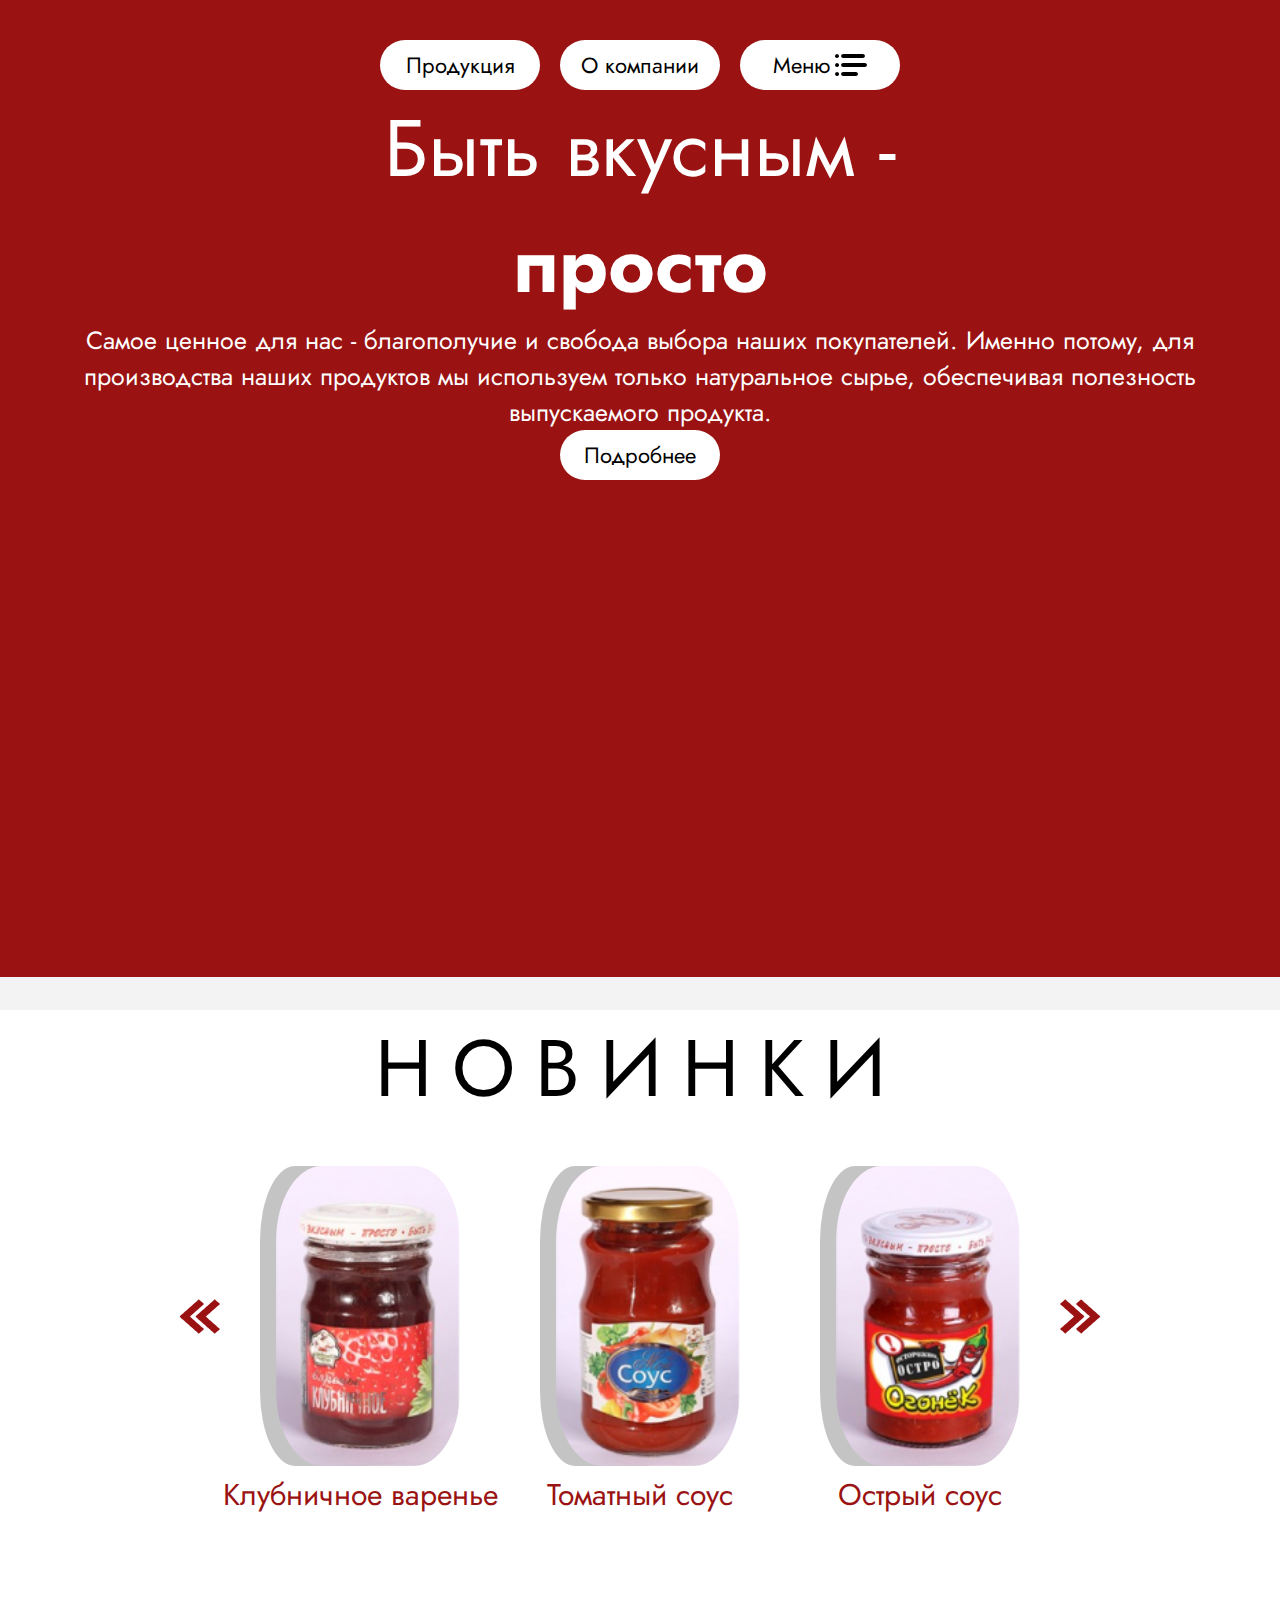
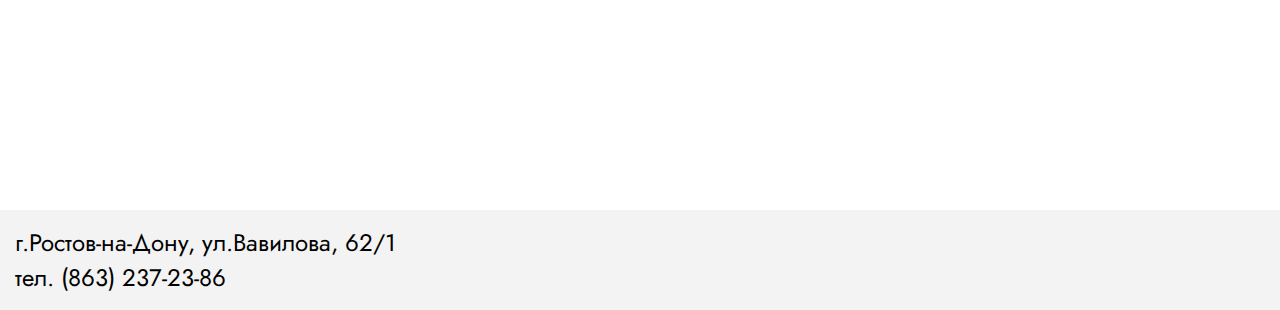
<file: bootstrap/index.html>
<!DOCTYPE html>
<html lang="en">
<head>
    <meta charset="UTF-8">
    <meta http-equiv="X-UA-Compatible" content="IE=edge">
    <meta name="viewport" content="width=device-width, initial-scale=1.0">
    <title>Итоговая лабораторная</title>
    <link rel="stylesheet" href="css/style.css">
    <link href="https://cdn.jsdelivr.net/npm/bootstrap@5.0.1/dist/css/bootstrap.min.css" rel="stylesheet" integrity="sha384-+0n0xVW2eSR5OomGNYDnhzAbDsOXxcvSN1TPprVMTNDbiYZCxYbOOl7+AMvyTG2x" crossorigin="anonymous">

</head>
<body>
    <div class="wrap">
        <div class="container red-bg">
            <div class="row">
                <div class="col-6">
                    <div class="left-wrap">
                        <div class="big-logo">
                            <img class="logo" src="img/logo.png" alt="">
                            <img class="ketchup" src="img/kepchup.png" alt=""> 
                            <img class="green-3" src="img/green3.png" alt="">
                        </div>
                    </div>
                </div>
                <div class="col-6">
                    <div class="right-wrap">
                        <ul>
                            <li class="button"><a href="html/p.html">Продукция</a></li>
                            <li class="button"><a href="html/c.html">О компании</a></li>
                            <li class="button"><a href="">Меню</a><img src="img/list-text.png" alt=""></li>
                        </ul>
                        <p class='title'>Быть вкусным - <br><b>просто</b></p>
                        <p class='description'>Самое ценное для нас - благополучие и свобода выбора наших покупателей. Именно потому, для производства наших продуктов мы используем только натуральное сырье, обеспечивая полезность выпускаемого продукта.</p>
                        <div class="button last-btn"><a href="#container-2">Подробнее</a></div>
                    </div>
                </div>
            </div>
            <img src="img/green1.png" alt="" class="green-1">
        </div>
    </div>
    <div class="wrap-2">
        <div class="bg-lines">
            <div class="r"></div>
            <div class="g"></div>
        </div>
        <div class="container" id="container-2">
            <div class="row">
                <div class="col-12">
                    <div class="title-2">НОВИНКИ</div>
                </div>
            </div>
            <div class="row">
                <div class="col-12">
                    <div class="products">
                        <img src="img/arrow_left.png" alt="">
                        <div class="sous">
                            <div class="bg"></div>
                            <img src="img/sous1.png" alt="">
                            <a href="html/s-1.html">Клубничное варенье</a>
                        </div>
                        <div class="sous">
                            <div class="bg"></div>
                            <img src="img/sous2.png" alt="">
                            <a href="html/s-2.html">Томатный соус</a>
                        </div>
                        <div class="sous">
                            <div class="bg"></div>
                            <img src="img/sous3.png" alt="">
                            <a href="html/s-3.html">Острый соус</a>
                        </div>
                        
                        <img src="img/arrow_right.png" alt="">
                    </div>
                </div>
            </div>
        <img src="img/green2.png" alt="" class="green-2">
        <footer>
            г.Ростов-на-Дону, ул.Вавилова, 62/1
            <br>
            тел. (863) 237-23-86
        </footer>
    </div>
    </div>
</body>
</html>
</file>
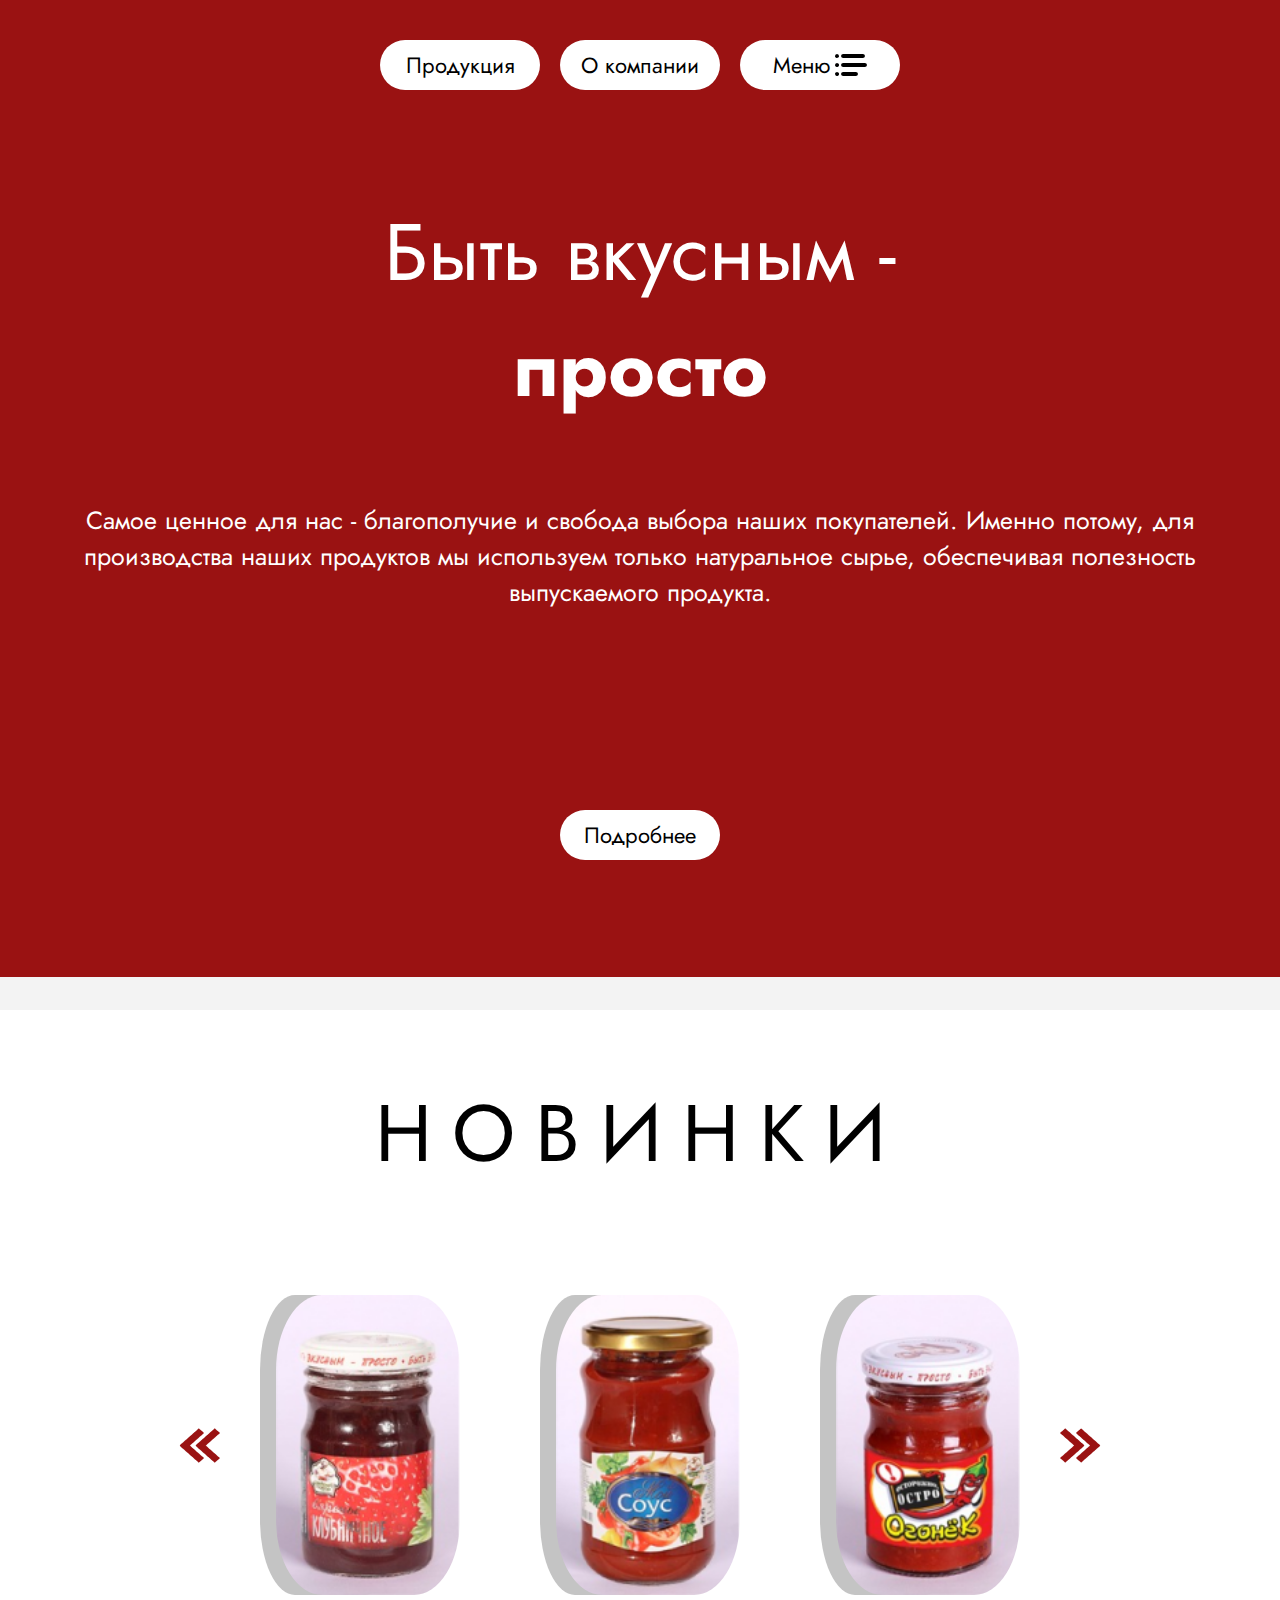
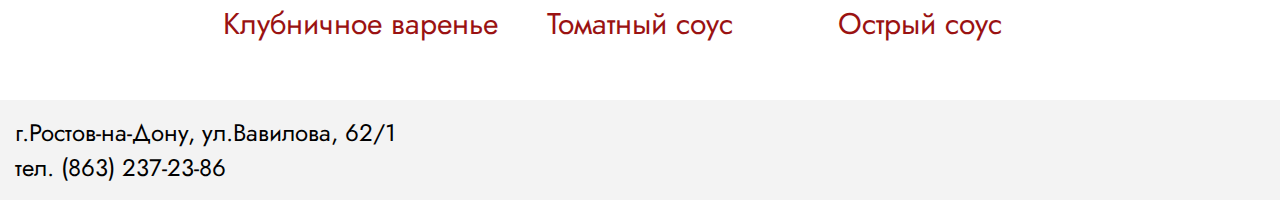
<file: flex/index.html>
<!DOCTYPE html>
<html lang="en">
<head>
    <meta charset="UTF-8">
    <meta http-equiv="X-UA-Compatible" content="IE=edge">
    <meta name="viewport" content="width=device-width, initial-scale=1.0">
    <title>Итоговая лабораторная</title>
    <link rel="stylesheet" href="css/style.css">
</head>
<body>
    <div class="container red-bg">
        <div class="wrap">
            <div class="left-wrap">
                <div class="big-logo">
                    <img class="logo" src="img/logo.png" alt="">
                    <img class="ketchup" src="img/kepchup.png" alt=""> 
                    <img class="green-3" src="img/green3.png" alt="">
                </div>
            </div>
            <div class="right-wrap">
                <ul>
                    <li class="button"><a href="html/p.html">Продукция</a></li>
                    <li class="button"><a href="html/c.html">О компании</a></li>
                    <li class="button"><a href="">Меню</a><img src="img/list-text.png" alt=""></li>
                </ul>
                <p class='title'>Быть вкусным - <br><b>просто</b></p>
                <p class='description'>Самое ценное для нас - благополучие и свобода выбора наших покупателей. Именно потому, для производства наших продуктов мы используем только натуральное сырье, обеспечивая полезность выпускаемого продукта.</p>
                <div class="button last-btn"><a href="#container-2">Подробнее</a></div>
            </div>
            <img src="img/green1.png" alt="" class="green-1">
        </div>
    </div>
    <div class="container" id="container-2">
        <div class="wrap-2">
            <div class="bg-lines">
                <div class="r"></div>
            <div class="g"></div>
            </div>
            <div class="title-2">НОВИНКИ</div>
            <div class="products">
                <img src="img/arrow_left.png" alt="">
                <div class="sous">
                    <div class="bg"></div>
                    <img src="img/sous1.png" alt="">
                    <a href="html/s-1.html">Клубничное варенье</a>
                </div>
                <div class="sous">
                    <div class="bg"></div>
                    <img src="img/sous2.png" alt="">
                    <a href="html/s-2.html">Томатный соус</a>
                </div>
                <div class="sous">
                    <div class="bg"></div>
                    <img src="img/sous3.png" alt="">
                    <a href="html/s-3.html">Острый соус</a>
                </div>
                
                <img src="img/arrow_right.png" alt="">
            </div>
            <footer>
                г.Ростов-на-Дону, ул.Вавилова, 62/1
                <br>
                тел. (863) 237-23-86
            </footer>
            <img src="img/green2.png" alt="" class="green-2">
        </div>
    </div>
</body>
</html>
</file>
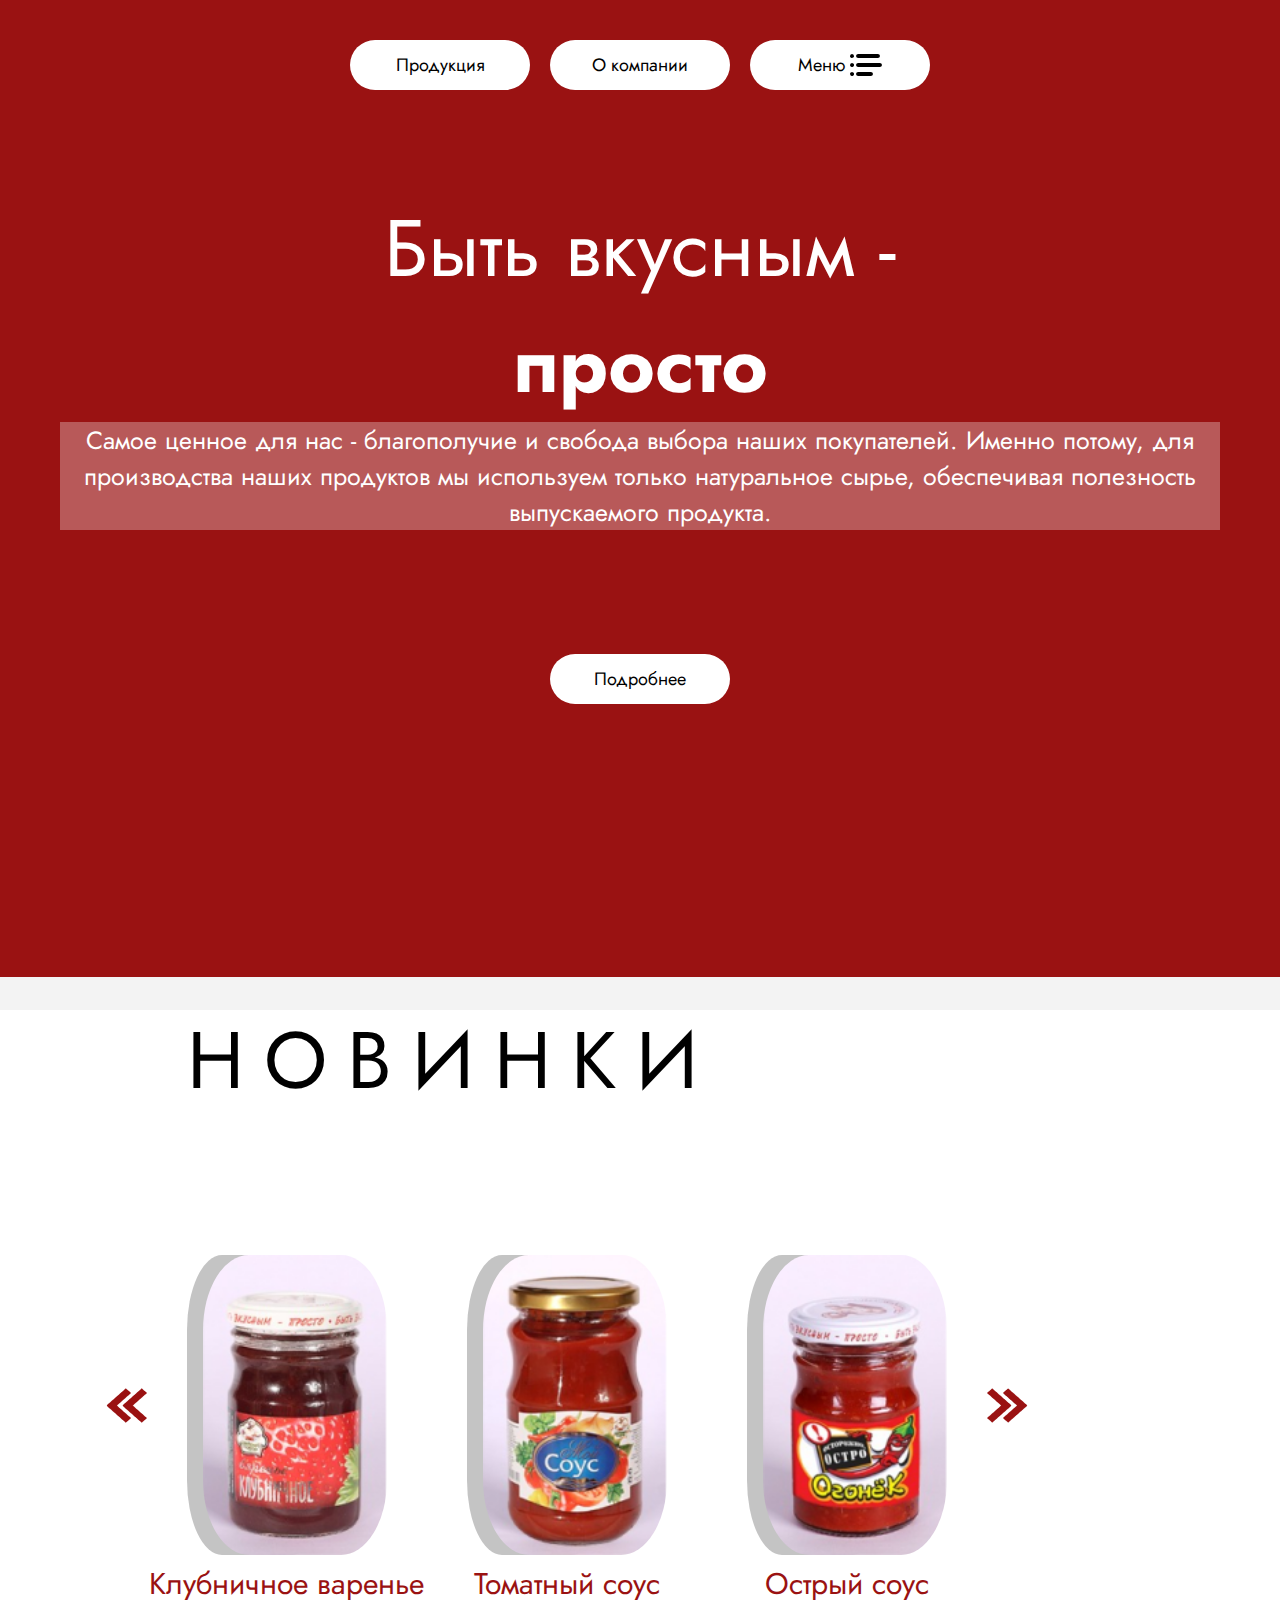
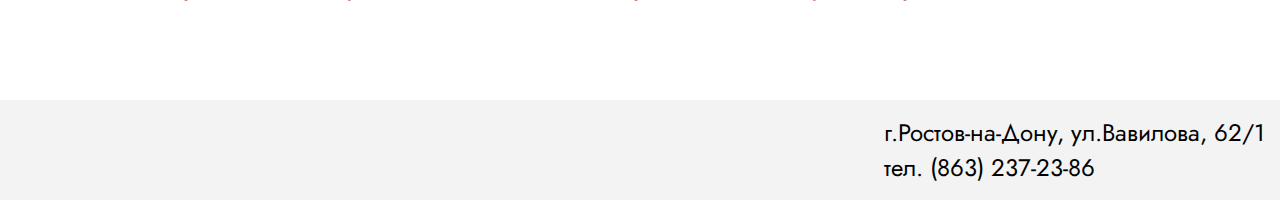
<file: grid/index.html>
<!DOCTYPE html>
<html lang="en">
<head>
    <meta charset="UTF-8">
    <meta http-equiv="X-UA-Compatible" content="IE=edge">
    <meta name="viewport" content="width=device-width, initial-scale=1.0">
    <title>Итоговая лабораторная</title>
    <link rel="stylesheet" href="css/style.css">
</head>
<body>
    <div class="container red-bg">
        <div class="wrap">
            <div class="left-wrap">
                <div class="big-logo">
                    <img class="logo" src="img/logo.png" alt="">
                    <img class="ketchup" src="img/kepchup.png" alt=""> 
                    <img class="green-3" src="img/green3.png" alt="">
                </div>
            </div>
            <div class="right-wrap">
                <ul>
                    <li class="button"><a href="html/p.html">Продукция</a></li>
                    <li class="button"><a href="html/c.html">О компании</a></li>
                    <li class="button"><a href="">Меню</a><img src="img/list-text.png" alt=""></li>
                </ul>
                <p class='title'>Быть вкусным - <br><b>просто</b></p>
                <p class='description'>Самое ценное для нас - благополучие и свобода выбора наших покупателей. Именно потому, для производства наших продуктов мы используем только натуральное сырье, обеспечивая полезность выпускаемого продукта.</p>
                <div class="button last-btn"><a href="#container-2">Подробнее</a></div>
            </div>
            <img src="img/green1.png" alt="" class="green-1">
        </div>
    </div>
    <div class="container" id="container-2">
        <div class="wrap-2">
            <div class="bg-lines">
                <div class="r"></div>
                <div class="g"></div>
            </div>
            <div class="title-2">НОВИНКИ</div>
            <div class="products">
                <img src="img/arrow_left.png" alt="">
                <div class="sous">
                    <div class="bg"></div>
                    <img src="img/sous1.png" alt="">
                    <a href="html/s-1.html">Клубничное варенье</a>
                </div>
                <div class="sous tomat">
                    <div class="bg"></div>
                    <img src="img/sous2.png" alt="">
                    <a href="html/s-2.html">Томатный соус</a>
                </div>
                <div class="sous spicy">
                    <div class="bg"></div>
                    <img src="img/sous3.png" alt="">
                    <a href="html/s-3.html">Острый соус</a>
                </div>
                
                <img class="right_arrow" src="img/arrow_right.png" alt="">
            </div>
            <footer>
                <p>
                    г.Ростов-на-Дону, ул.Вавилова, 62/1
                    <br>
                    тел. (863) 237-23-86 
                </p>
            </footer>
            <img src="img/green2.png" alt="" class="green-2">
        </div>
    </div>
</body>
</html>
</file>
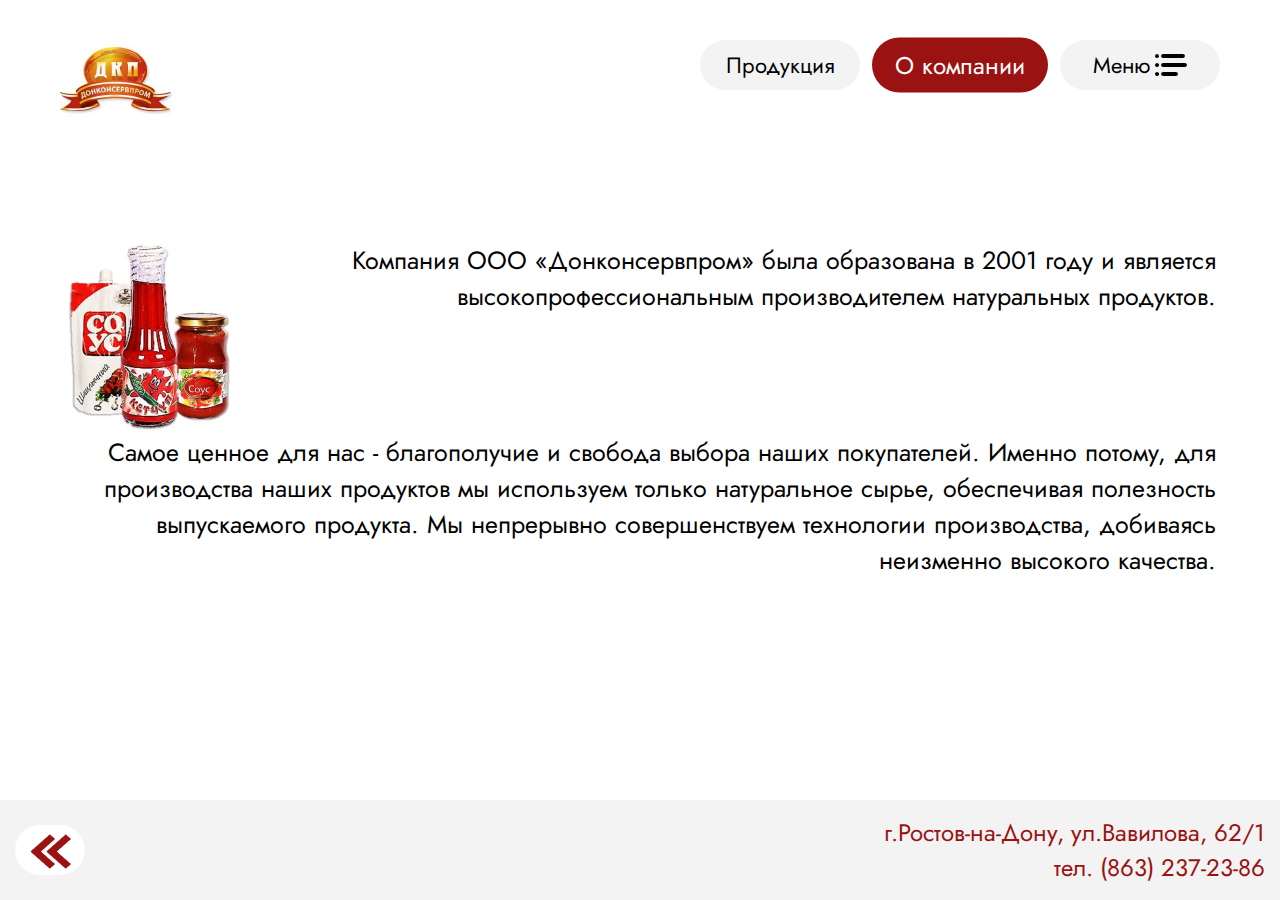
<file: flex/html/c.html>
<!DOCTYPE html>
<html lang="en">
<head>
    <meta charset="UTF-8">
    <meta http-equiv="X-UA-Compatible" content="IE=edge">
    <meta name="viewport" content="width=device-width, initial-scale=1.0">
    <link rel="stylesheet" href="../css/style.css">
    <link rel="stylesheet" href="../css/s.css">
    <link rel="stylesheet" href="../css/c.css">
    <title>О компании</title>
</head>
<body>
    <div class="container wrap-s">
        <header>
            <a href="../index.html"><img src="../img/logo.png" alt=""></a>
            <ul>
                <li class="button"><a href="../html/p.html">Продукция</a></li>
                <li class="button active"><a href="../html/c.html">О компании</a></li>
                <li class="button"><a href="">Меню</a><img src="../img/list-text.png" alt=""></li>
            </ul>
        </header>
        <div class="content">
            <div class="f-line">
                <img src="../img/kepchup.png" alt="">
                <p>
                    Компания ООО «Донконсервпром» была образована в 2001 году 
                    и является высокопрофессиональным производителем 
                    натуральных продуктов.
                </p>
            </div>
            <div class="s-line">
                Самое ценное для нас - благополучие и свобода выбора наших покупателей. Именно потому, для производства наших продуктов мы используем только натуральное сырье, обеспечивая полезность выпускаемого продукта.
                    Мы непрерывно совершенствуем технологии производства, добиваясь неизменно высокого качества.
            </div>
        </div>
        <footer>
            <div class="button exit-btn">
                <div><a href="../index.html"><img src="../img/arrow_left.png" alt=""></a></div>
            </div>
            <p>
                г.Ростов-на-Дону, ул.Вавилова, 62/1
                <br>
                тел. (863) 237-23-86
            </p>
        </footer>
    </div>
</body>
</html>
</file>
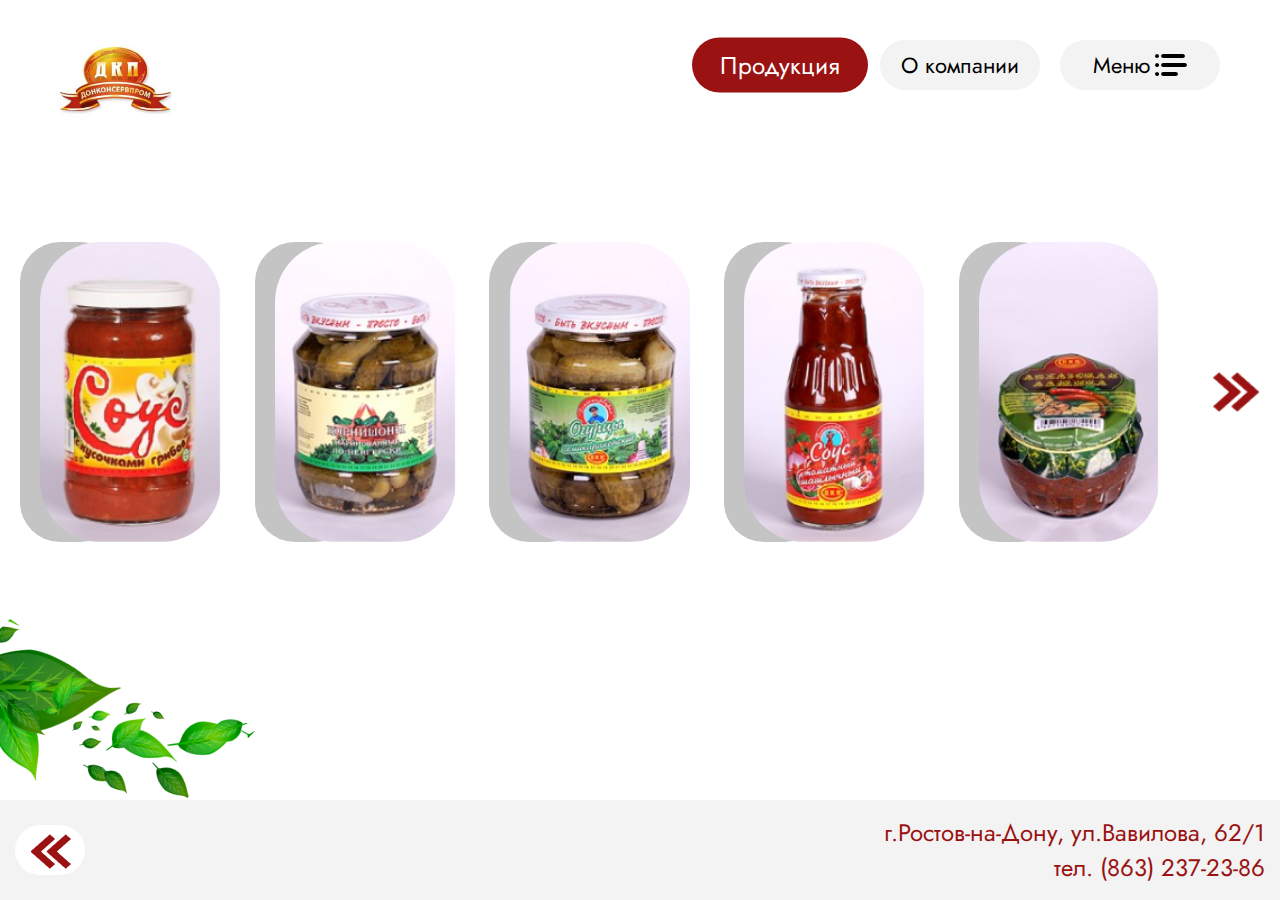
<file: flex/html/p.html>
<!DOCTYPE html>
<html lang="en">
<head>
    <meta charset="UTF-8">
    <meta http-equiv="X-UA-Compatible" content="IE=edge">
    <meta name="viewport" content="width=device-width, initial-scale=1.0">
    <link rel="stylesheet" href="../css/style.css">
    <link rel="stylesheet" href="../css/s.css">
    <link rel="stylesheet" href="../css/p.css">    
    <title>Продукция</title>
</head>
<body>
    <div class="container wrap-s">
        <header>
            <a href="../index.html"><img src="../img/logo.png" alt=""></a>
            <ul>
                <li class="button active"><a href="../html/p.html">Продукция</a></li>
                <li class="button"><a href="../html/c.html">О компании</a></li>
                <li class="button"><a href="">Меню</a><img src="../img/list-text.png" alt=""></li>
            </ul>
        </header>
        <div class="content wrap-s">
            <div class="wrap-p">
                <div class="p">
                    <div class="p-bg"></div>
                    <img src="../img/p1.png" alt="">
                </div>
                <div class="p">
                    <div class="p-bg"></div>
                    <img src="../img/p2.png" alt="">
                </div>
                <div class="p">
                    <div class="p-bg"></div>
                    <img src="../img/p3.png" alt="">
                </div>
                <div class="p">
                    <div class="p-bg"></div>
                    <img src="../img/p4.png" alt="">
                </div>
                <div class="p">
                    <div class="p-bg"></div>
                    <img src="../img/p5.png" alt="">
                </div>
                <img src="../img/arrow_right.png" alt="">
            </div>
        </div>
        <img src="../img/green5.png" alt="" class="green-5">
        <footer>
            <div class="button exit-btn">
                <div><a href="../index.html"><img src="../img/arrow_left.png" alt=""></a></div>
            </div>
            <p>
                г.Ростов-на-Дону, ул.Вавилова, 62/1
                <br>
                тел. (863) 237-23-86
            </p>
        </footer>
    </div>
</body>
</html>
</file>
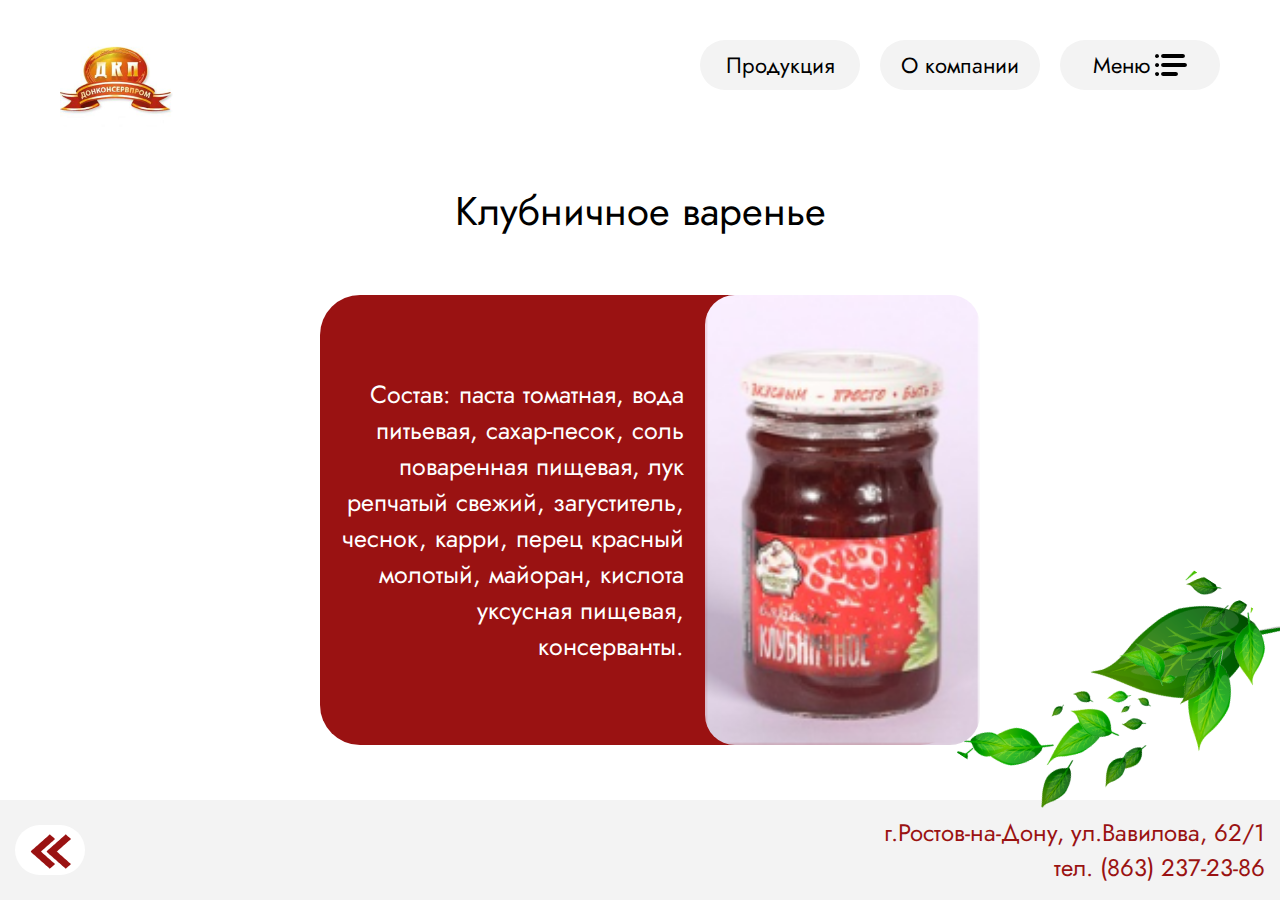
<file: flex/html/s-1.html>
<!DOCTYPE html>
<html lang="en">
<head>
    <meta charset="UTF-8">
    <meta http-equiv="X-UA-Compatible" content="IE=edge">
    <meta name="viewport" content="width=device-width, initial-scale=1.0">
    <link rel="stylesheet" href="../css/style.css">
    <link rel="stylesheet" href="../css/s.css">
    <title>Клубничное варенье</title>
</head>
<body>
    <div class="container wrap-s">
        <header>
            <img src="../img/logo.png" alt="">
            <ul>
                <li class="button"><a href="../html/p.html">Продукция</a></li>
                <li class="button"><a href="../html/c.html">О компании</a></li>
                <li class="button"><a href="">Меню</a><img src="../img/list-text.png" alt=""></li>
            </ul>
        </header>
        <p>Клубничное варенье</p>
        <div class="s-block">
            <p>
                Состав: паста томатная, вода питьевая, сахар-песок, соль поваренная пищевая, лук репчатый свежий, загуститель, чеснок, карри, перец красный молотый, майоран, кислота уксусная пищевая, консерванты.
            </p>
            <img src="../img/sous1.png" alt="">
        </div>
        <img src="../img/green4.png" alt="" class="green-4">
        <footer>
            <div class="button exit-btn">
                <div><a href="../index.html"><img src="../img/arrow_left.png" alt=""></a></div>
            </div>
            <p>
                г.Ростов-на-Дону, ул.Вавилова, 62/1
                <br>
                тел. (863) 237-23-86
            </p>
        </footer>
    </div>
</body>
</html>
</file>
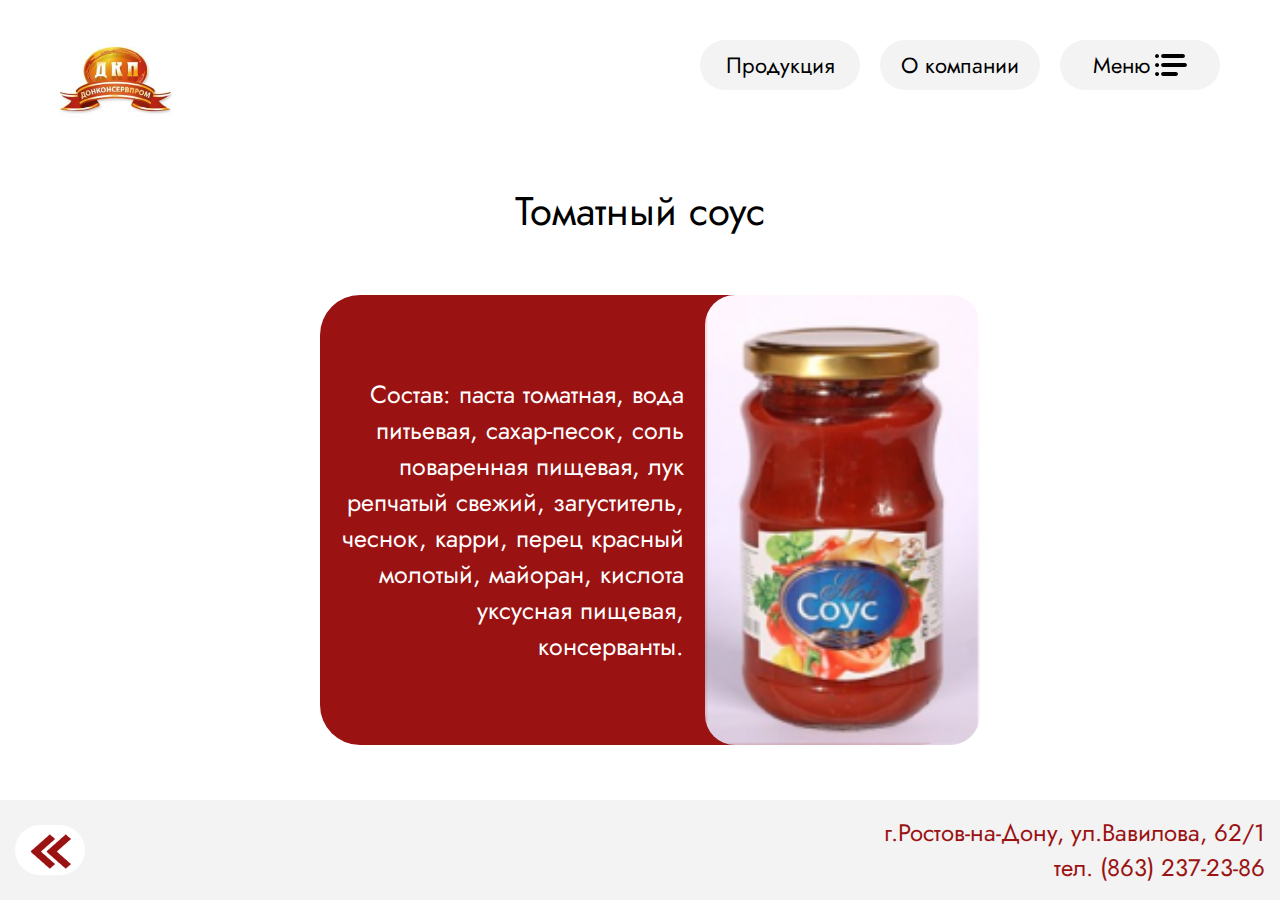
<file: flex/html/s-2.html>
<!DOCTYPE html>
<html lang="en">
<head>
    <meta charset="UTF-8">
    <meta http-equiv="X-UA-Compatible" content="IE=edge">
    <meta name="viewport" content="width=device-width, initial-scale=1.0">
    <link rel="stylesheet" href="../css/style.css">
    <link rel="stylesheet" href="../css/s.css">
    <title>Томатный соус</title>
</head>
<body>
    <div class="container wrap-s">
        <header>
            <img src="../img/logo.png" alt="">
            <ul>
                <li class="button"><a href="../html/p.html">Продукция</a></li>
                <li class="button"><a href="../html/c.html">О компании</a></li>
                <li class="button"><a href="">Меню</a><img src="../img/list-text.png" alt=""></li>
            </ul>
        </header>
        <p>Томатный соус</p>
        <div class="s-block">
            <p>
                Состав: паста томатная, вода питьевая, сахар-песок, соль поваренная пищевая, лук репчатый свежий, загуститель, чеснок, карри, перец красный молотый, майоран, кислота уксусная пищевая, консерванты.
            </p>
            <img src="../img/sous2.png" alt="">
        </div>
        <footer>
            <div class="button exit-btn">
                <div><a href="../index.html"><img src="../img/arrow_left.png" alt=""></a></div>
            </div>
            <p>
                г.Ростов-на-Дону, ул.Вавилова, 62/1
                <br>
                тел. (863) 237-23-86
            </p>
        </footer>
    </div>
</body>
</html>
</file>
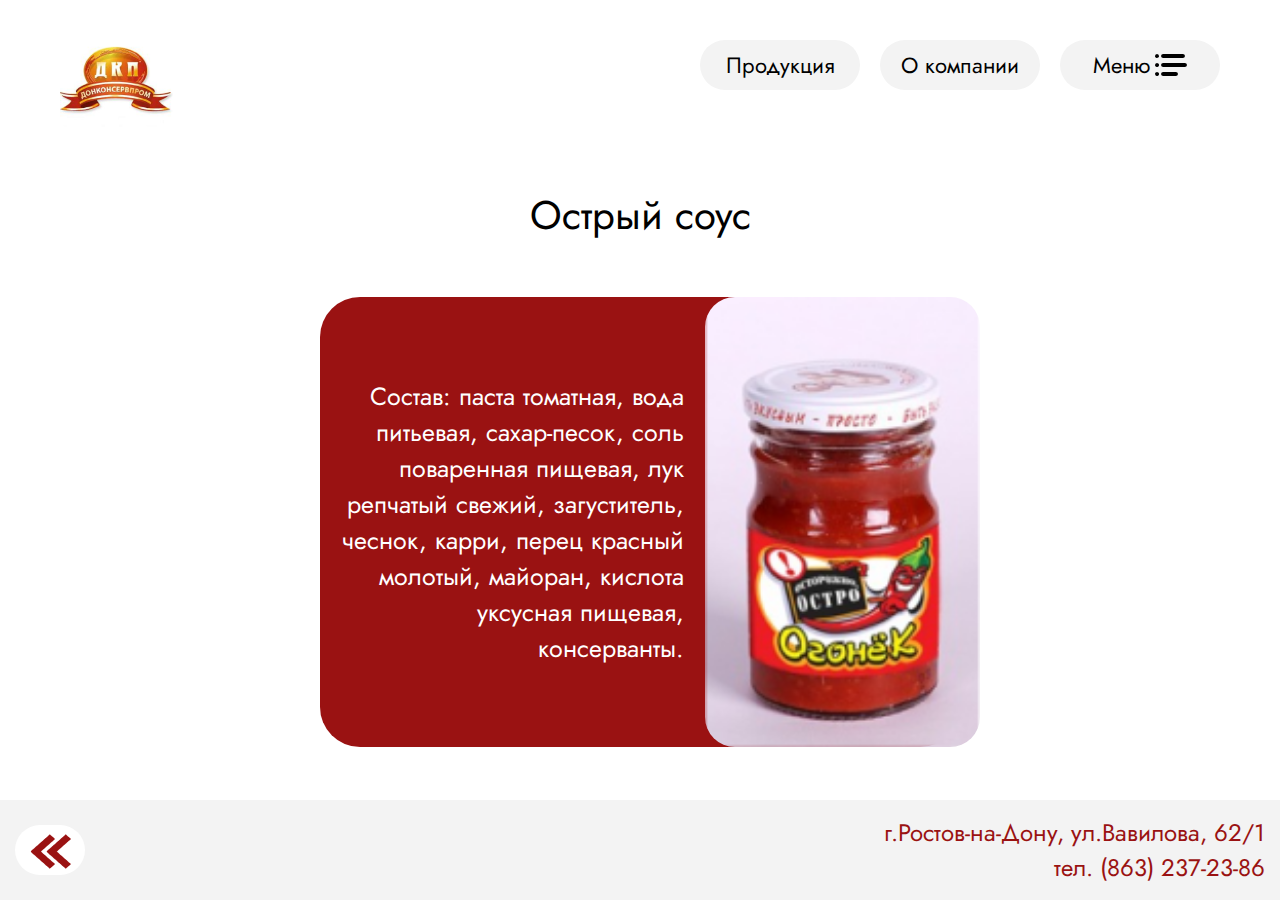
<file: flex/html/s-3.html>
<!DOCTYPE html>
<html lang="en">
<head>
    <meta charset="UTF-8">
    <meta http-equiv="X-UA-Compatible" content="IE=edge">
    <meta name="viewport" content="width=device-width, initial-scale=1.0">
    <link rel="stylesheet" href="../css/style.css">
    <link rel="stylesheet" href="../css/s.css">
    <title>Острый соус</title>
</head>
<body>
    <div class="container wrap-s">
        <header>
            <a href="../index.html"><img src="../img/logo.png" alt=""></a>
            <ul>
                <li class="button"><a href="../html/p.html">Продукция</a></li>
                <li class="button"><a href="../html/c.html">О компании</a></li>
                <li class="button"><a href="">Меню</a><img src="../img/list-text.png" alt=""></li>
            </ul>
        </header>
        <p>Острый соус</p>
        <div class="s-block">
            <p>
                Состав: паста томатная, вода питьевая, сахар-песок, соль поваренная пищевая, лук репчатый свежий, загуститель, чеснок, карри, перец красный молотый, майоран, кислота уксусная пищевая, консерванты.
            </p>
            <img src="../img/sous3.png" alt="">
        </div>
        <footer>
            <div class="button exit-btn">
                <div><a href="../index.html"><img src="../img/arrow_left.png" alt=""></a></div>
            </div>
            <p>
                г.Ростов-на-Дону, ул.Вавилова, 62/1
                <br>
                тел. (863) 237-23-86
            </p>
        </footer>
    </div>
</body>
</html>
</file>
<file: bootstrap/css/style.css>
@import url('https://fonts.googleapis.com/css2?family=Jost&display=swap');

* {
    margin: 0;
    padding: 0;
    font-family: 'Jost', sans-seif;
    box-sizing: border-box;
}

a {
    text-decoration: none;
}

.container {
    height: 100vh;
}

.red-bg {
    background: #9A1212;
}

.wrap {
    position: relative;
    padding: 40px 60px;
    display: flex;
    height: 100vh;
    width: 100vw;
    background: #9A1212;
}

.left-wrap, .right-wrap {
    flex: 2;
}

.left-wrap {
    position: relative;
    height: 100%;
    display: flex;
}

.big-logo {
    position: relative;
    width: 800px;
    height: 800px;
    background-color: white;
    display: flex;
    justify-content: center;
    align-items: center;
    border-radius: 0 50% 50% 50%;
}

.logo {
    position: absolute;
    top: 10px;
    left: 10px;
}

.ketchup {
    height: 50%;
}

.right-wrap {
    display: flex;
    flex-direction: column;
    z-index: 16;
}

.right-wrap ul{
    display: flex;
    list-style-type: none;
    flex: 1;
    justify-content: end;
}

.button {
    height: 50px;
    width: 160px;
    background-color: white;
    border-radius: 30px;
    display: flex;
    justify-content: center;
    align-items: center;
    font-size: 22px;
}

.button a {
    color: black;
}

.right-wrap ul li:nth-child(2) {
    margin: 0 20px;
}

.button:hover {
    border: solid 2px black;
}

.right-wrap ul li img {
    margin-left: 5px;
}

.title {
    flex: 2;
    font-size: 5em;
    text-align: right;
    color: #fff
}

.description {
    font-size: 25px;
    text-align: right;
    color: #fff;
    flex: 2;
    width: 70%;
    align-self: end;
}

.last-btn {
    align-self: end;
}

.wrap-2 {
    position: relative;
    height: 100%;
    display: flex;
    flex-direction: column;
    justify-content: space-between;
}

.r {
    /* flex: 2; */
    height: 77px;
    background: #9A1212;
}

.g {
    height: 33px;
    background: #F3F3F3;
}

footer {
    position: absolute;
    bottom: 0;
    left: 0;
    font-size: 24px;
    height: 100px;
    width: 100vw;
    background: #F3F3F3;
    display: flex;
    padding: 15px;
}

.products {
    display: flex;
    align-items: center;
    padding-left: 40px;
    z-index: 50;
}

.sous {
    position: relative;
    border-radius: 50px;
    margin: 40px;
    height: 400px;
    width: 280px;
    display: flex;
    justify-content: center;
}

.bg {
    position: absolute;
    border-radius: 25%;
    background: #C4C4C4;
    width: 70%;
    left: 0;
    height: 100%;
    z-index: 5;
}

.sous img {
    position: absolute;
    right: 0;
    height: 100%;
    border-radius: 25%;
    z-index: 10;
}

.products > img {
    max-height: 40px;
}
.green-1 {
    position: absolute;
    height: 100vh;
    right: 160px;
    bottom: 0;
    z-index: 1;
}
.green-2 {
    height: 100vh;
    position: absolute;
    right: 0;
    bottom: 0;
    z-index: 1;
}

.green-3 {
    position: absolute;
    left: 10%;
}

.title-2 {
    width: 70%;
    display: flex;
    justify-content: center;
    font-size: 80px;
    letter-spacing: 20px;
}

.sous a {
    position: absolute;
    bottom: -50px;
    text-align: center;
    color: #9A1212;
    font-size: 30px;
    display: block;
    width: 280px;
}

@media screen and (max-height: 850px){
    .big-logo {
        width: 600px;
        height: 600px;
    }
}

@media screen and (max-width: 1600px){
    .big-logo {
        width: 600px;
        height: 600px;
    }

    .sous {
        height: 300px;
        width: 200px;
    }
    .description {
        width: 100%;
    }
}

@media screen and (max-width: 1300px){
    .left-wrap, .green-1, .green-2 {
        display: none;

    }
    .right-wrap ul{
        justify-content: center;
    }
    .title, .description {
        text-align: center;
    }
    .last-btn {
        align-self: center;
    }
    .products {
        justify-content: center;
        padding: 0;
    }
    .title-2 {
        width: auto;
        align-self: center;
    }
}

@media screen and (max-width: 950px) {
    .sous {
        height: 200px;
        width: 135px;
    }
    .title-2 {
        font-size: 50px;
    }
    .sous a {
        font-size: 20px;
        width: auto;
        bottom: -55px;
    }
}

@media screen and (max-width: 700px) {
    .button {
        height: 40px;
        width: 120px;
        font-size: 18px;
    }
    .sous:nth-child(3) {
        display: none;
    }
    .title {
        font-size: 60px;
    }
    .description {
        font-size:  22px;
    }
    .wrap {
        padding: 20px;
    }
    footer {
        font-size: 18px;
    }
}

@media screen and (max-width: 500px){
    .wrap {
        padding: 10px;
    }

    .right-wrap ul li:nth-child(2) {
        margin: 0 10px;
    }
    
    .button {
        height: 35px;
        width: 100px;
        font-size: 16px;
    }
    
    .sous:nth-child(2) {
        display: none;
    }

    .title-2 {
        font-size: 35px;
    }
    .title {
        font-size: 50px;
        flex: 1;
    }
    .description {
        font-size: 20px;
    }
    .last-btn {
        margin-bottom: 40px;
    }

}
</file>
<file: flex/css/style.css>
@import url('https://fonts.googleapis.com/css2?family=Jost&display=swap');

* {
    margin: 0;
    padding: 0;
    font-family: 'Jost', sans-seif;
    box-sizing: border-box;
}

a {
    text-decoration: none;
}

.container {
    height: 100vh;
}

.red-bg {
    background: #9A1212;
}

.wrap {
    position: relative;
    padding: 40px 60px;
    display: flex;
    height: 100vh;
}

.left-wrap, .right-wrap {
    flex: 2;
}

.left-wrap {
    position: relative;
    height: 100%;
    display: flex;
}

.big-logo {
    position: relative;
    width: 800px;
    height: 800px;
    background-color: white;
    display: flex;
    justify-content: center;
    align-items: center;
    border-radius: 0 50% 50% 50%;
}

.logo {
    position: absolute;
    top: 10px;
    left: 10px;
}

.ketchup {
    height: 50%;
}

.right-wrap {
    display: flex;
    flex-direction: column;
    z-index: 16;
}

.right-wrap ul{
    display: flex;
    list-style-type: none;
    flex: 1;
    justify-content: end;
}

.button {
    height: 50px;
    width: 160px;
    background-color: white;
    border-radius: 30px;
    display: flex;
    justify-content: center;
    align-items: center;
    font-size: 22px;
}

.button a {
    color: black;
}

.right-wrap ul li:nth-child(2) {
    margin: 0 20px;
}

.button:hover {
    border: solid 2px black;
}

.right-wrap ul li img {
    margin-left: 5px;
}

.title {
    flex: 2;
    font-size: 5em;
    text-align: right;
    color: #fff
}

.description {
    font-size: 25px;
    text-align: right;
    color: #fff;
    flex: 2;
    width: 70%;
    align-self: end;
}

.last-btn {
    align-self: end;
}

.wrap-2 {
    position: relative;
    height: 100%;
    display: flex;
    flex-direction: column;
    justify-content: space-between;
}

.r {
    /* flex: 2; */
    height: 77px;
    background: #9A1212;
}

.g {
    height: 33px;
    background: #F3F3F3;
}

footer {
    font-size: 24px;
    height: 100px;
    background: #F3F3F3;
    display: flex;
    padding: 15px;
}

.products {
    display: flex;
    align-items: center;
    padding-left: 40px;
    z-index: 50;
}

.sous {
    position: relative;
    border-radius: 50px;
    margin: 40px;
    height: 400px;
    width: 280px;
    display: flex;
    justify-content: center;
}

.bg {
    position: absolute;
    border-radius: 25%;
    background: #C4C4C4;
    width: 70%;
    left: 0;
    height: 100%;
    z-index: 5;
}

.sous img {
    position: absolute;
    right: 0;
    height: 100%;
    border-radius: 25%;
    z-index: 10;
}

.products > img {
    max-height: 40px;
}
.green-1 {
    position: absolute;
    height: 100vh;
    right: 160px;
    bottom: 0;
    z-index: 1;
}
.green-2 {
    height: 100vh;
    position: absolute;
    right: 0;
    bottom: 0;
    z-index: 1;
}

.green-3 {
    position: absolute;
    left: 10%;
}

.title-2 {
    width: 70%;
    display: flex;
    justify-content: center;
    font-size: 80px;
    letter-spacing: 20px;
}

.sous a {
    position: absolute;
    bottom: -50px;
    text-align: center;
    color: #9A1212;
    font-size: 30px;
    display: block;
    width: 280px;
}

@media screen and (max-height: 850px){
    .big-logo {
        width: 600px;
        height: 600px;
    }
}

@media screen and (max-width: 1600px){
    .big-logo {
        width: 600px;
        height: 600px;
    }

    .sous {
        height: 300px;
        width: 200px;
    }
    .description {
        width: 100%;
    }
}

@media screen and (max-width: 1300px){
    .left-wrap, .green-1, .green-2 {
        display: none;

    }
    .right-wrap ul{
        justify-content: center;
    }
    .title, .description {
        text-align: center;
    }
    .last-btn {
        align-self: center;
    }
    .products {
        justify-content: center;
        padding: 0;
    }
    .title-2 {
        width: auto;
        align-self: center;
    }
}

@media screen and (max-width: 950px) {
    .sous {
        height: 200px;
        width: 135px;
    }
    .title-2 {
        font-size: 50px;
    }
    .sous a {
        font-size: 20px;
        width: auto;
        bottom: -55px;
    }
}

@media screen and (max-width: 700px) {
    .button {
        height: 40px;
        width: 120px;
        font-size: 18px;
    }
    .sous:nth-child(3) {
        display: none;
    }
    .title {
        font-size: 60px;
    }
    .description {
        font-size:  22px;
    }
    .wrap {
        padding: 20px;
    }
    footer {
        font-size: 18px;
    }
}

@media screen and (max-width: 500px){
    .wrap {
        padding: 10px;
    }

    .right-wrap ul li:nth-child(2) {
        margin: 0 10px;
    }
    
    .button {
        height: 35px;
        width: 100px;
        font-size: 16px;
    }
    
    .sous:nth-child(2) {
        display: none;
    }

    .title-2 {
        font-size: 35px;
    }
    .title {
        font-size: 50px;
        flex: 1;
    }
    .description {
        font-size: 20px;
    }
    .last-btn {
        margin-bottom: 40px;
    }

}
</file>
<file: grid/css/style.css>
@import url('https://fonts.googleapis.com/css2?family=Jost&display=swap');

* {
    margin: 0;
    padding: 0;
    font-family: 'Jost', sans-seif;
    box-sizing: border-box;
}

a {
    text-decoration: none;
}

.container {
    height: 100vh;
}

.red-bg {
    background: #9A1212;
}

.wrap {
    position: relative;
    padding: 40px 60px;
    display: grid;
    grid-template-columns: 1fr 1fr;
    height: 100vh;
}

.big-logo {
    position: relative;
    width: 800px;
    height: 800px;
    background-color: white;
    display: flex;
    justify-content: center;
    align-items: center;
    border-radius: 0 50% 50% 50%;
}

.logo {
    position: absolute;
    top: 10px;
    left: 10px;
}

.ketchup {
    height: 50%;
}

.right-wrap {
    display: grid;
    grid-template-columns: 1fr 1fr minmax(100px, 180px);
    column-gap: 20px;
    grid-template-rows: 50px 100px 1fr 1fr 50px 1fr;
    flex-direction: column;
    z-index: 16;
}

.right-wrap ul{
    display: grid;
    grid-column: 1/4;
    grid-template-columns:  repeat(3, minmax(105px, 180px));
    column-gap: 20px;
    list-style-type: none;
    flex: 1;
    justify-content: center;
    justify-self: end;
}

.button {
    height: 100%;
    width: 100%;
    background-color: white;
    border-radius: 30px;
    display: flex;
    justify-content: center;
    align-items: center;
    font-size: 22px;
    justify-self: center;
}

.button a {
    color: black;
}

.right-wrap ul li:nth-child(2) {
    margin: 0 20px;
}

.button:hover {
    border: solid 2px black;
}

.right-wrap ul li img {
    margin-left: 5px;
}

.title {
    flex: 2;
    font-size: 5em;
    text-align: right;
    color: #fff;
    grid-column: 1/4;
    grid-row: 3/4;
    align-self: center;
}

.description {
    font-size: 25px;
    text-align: right;
    align-self: start;
    justify-self: end;
    color: #fff;
    flex: 2;
    /* width: 70%; */
    grid-row: 4/5;
    grid-column: 1/4;
}

.last-btn {
    grid-column: 3/4;
    grid-row: 5/6;
    justify-self: end;
}

.wrap-2 {
    position: relative;
    height: 100%;
    display: grid;
    grid-template-columns: repeat(5, 1fr);
    grid-template-rows: 110px 100px 1fr 100px;
    overflow-x: hidden;
}

.bg-lines {
    grid-column: 1/6;
}

.r {
    height: 77px;
    width: 100%;
    background: #9A1212;
}

.g {
    height: 33px;
    background: #F3F3F3;
}

footer {
    font-size: 24px;
    height: 100px;
    background: #F3F3F3;
    display: flex;
    padding: 15px;
    grid-column: 1/6;
    grid-row: 4/5;
}

.products {
    grid-column: 1/6;
    display: grid;
    grid-template-columns: repeat(6, 1fr);
    padding-left: 40px;
    z-index: 50;
    align-items: center;
    justify-content: center;
}

.sous {
    position: relative;
    border-radius: 50px;
    margin: 40px;
    height: 300px;
    width: 200px;
    display: flex;
    justify-content: center;
}

.bg {
    position: absolute;
    border-radius: 25%;
    background: #C4C4C4;
    width: 70%;
    left: 0;
    height: 100%;
    z-index: 5;
}

.sous img {
    position: absolute;
    right: 0;
    height: 100%;
    border-radius: 25%;
    z-index: 10;
}

.products > img {
    max-height: 40px;
}
.products > img:nth-child(1) {
    justify-self: end;
}
.right_arrow {
    justify-self: start;
}
.green-1 {
    position: absolute;
    height: 100vh;
    right: 250px;
    bottom: 0;
    z-index: 1;
}
.green-2 {
    height: 100vh;
    position: absolute;
    right: 0;
    bottom: 0;
    z-index: 1;
}

.green-3 {
    position: absolute;
    left: 10%;
}

.title-2 {
    width: 70%;
    font-size: 80px;
    letter-spacing: 20px;
    grid-column: 2/3;
}

.sous a {
    position: absolute;
    bottom: -50px;
    text-align: center;
    color: #9A1212;
    font-size: 30px;
    display: block;
    width: 280px;
}

footer p {
    position: relative;
    z-index: 100;
}

@media screen and (max-height: 850px){
    .big-logo {
        width: 600px;
        height: 600px;
    }
}

@media screen and (max-width: 1600px){
    .big-logo {
        width: 600px;
        height: 600px;
    }

    /* .sous {
        height: 300px;
        width: 200px;
    } */
}

@media screen and (max-width: 1300px){
    .left-wrap {
        display: none;

    }
    .wrap {
        grid-template-columns: 1fr;
    }

    .right-wrap {
        grid-template-columns: 1fr minmax(100px, 180px) 1fr;
    }
    .right-wrap ul{
        justify-content: center;
        justify-self: center;
    }
    .title, .description {
        text-align: center;
        justify-self: center;
    }
    .button {
        font-size: 18px;
    }
    .last-btn {
        grid-column: 2/3;
    }
    .products {
        justify-content: center;
        padding: 0;
    }
    .title-2 {
        width: auto;
        align-self: center;
    }
    .description {
        background: rgba(255, 255, 255, .3);
    }
    .green-1 {
        display: none;
    }
    .green-2 {
        display: none;
    } 

    footer {
        justify-content: end;
    }
    .sous a {
        background-color: rgba(255, 255, 255, .8);
        border-radius: 20px;
    }
}

@media screen and (max-width: 950px) {
    .title-2 {
        font-size: 50px;
    }
    .spicy {
        display: none;
    }
    footer {
        z-index: 100;
    }
}

@media screen and (max-width: 700px) {
    .sous:nth-child(3) {
        display: none;
    }
    .title {
        font-size: 60px;
    }
    .description {
        font-size:  22px;
    }
    .wrap {
        padding: 20px;
    }
    footer {
        font-size: 18px;
    }
}

@media screen and (max-width: 650px){
    .tomat {
        display: none;
    }
}

@media screen and (max-width: 500px){
    .wrap {
        padding: 10px;
    }
    .right-wrap {
        grid-template-rows: 40px 70px 1fr 1fr 50px 50px 1fr;
    }

    .title-2 {
        font-size: 35px;
    }
    .title {
        font-size: 50px;
        flex: 1;
    }
    .description {
        font-size: 20px;
    }
    .last-btn {
        align-self: center;
        grid-row: 6/7;
    }
    .sous {
        height: 200px;
        width: 135px;
    }
    .sous a {
        font-size: 20px;
        width: auto;
        bottom: -55px;
    }

}
</file>
<file: flex/css/s.css>
header {
    display: flex;
    padding: 40px 60px;
    padding-bottom: 0;
    justify-content: space-between;
}
header ul{
    list-style-type: none;
    display: flex;
}
header ul li:nth-child(2){
    margin: 0 20px;
}

header ul li img {
    margin-left: 5px;
}

footer {
    display: flex;
    justify-content: space-between;
    align-items: center;
    color: #9A1212;
    text-align: right;
}

.button {
    background: #F3F3F3;
}

.active {
    background: #9A1212;
    transform: scale(1.1);
}

.active a {
    color: #fff;
}

.wrap-s {
    display: flex;
    flex-direction: column;
    justify-content: space-between;
    color: white;
}

.exit-btn {
    display: flex;
    justify-content: center;
    align-items: center;
    background: white;
    width: 70px;
    z-index: 100;
}

.exit-btn div {
    margin-top: 10px;
}

.s-block {
    width: 50%;
    /* height: 50vh; */
    /* flex: 1; */
    flex-basis: 50%;
    background: #9A1212;
    border-radius: 40px;
    display: flex;
    justify-content: space-between;
    align-self: center;
    z-index: 100;
}

.s-block p {
    width: 60%;
    padding: 20px;
    font-size: 25px;
    text-align: right;
    align-self: center;
}

.s-block img {
    border-radius: 30px;
    margin-right: -20px;
}

.wrap-s > p{
    font-size: 40px;
    color:black;
    align-self: center;
}

.green-4 {
    position: absolute;
    right: 0;
    bottom: 70px;
}

@media screen and (max-width: 1050px) {
    .s-block p {
        font-size: 18px;
    }
    .s-block {
        width: 80%;
    }
}

@media screen and (max-width: 800px){
    header {
        flex-direction: column;
        align-items: center;
        padding: 0;
    }
    header > a > img {
        width: 100px;
    }
    .s-block p {
        font-size: 15px;
        padding: 5px;
    }
    .wrap-s > p {
        font-size: 30px;
    }
    .s-block {
        width: 80%;
        flex-basis: 40%;
    }
    footer p {
        font-size: 12;
    }
}
</file>
<file: flex/css/c.css>
.content {
    color: black;
    align-self: center;
    width: 90%;
    flex-basis: 50%;
    font-size: 25px;
    text-align: right;
}

.f-line {
    display: flex;
}

@media screen and (min-width: 1600px){
    .content {
        width: 60%;
    }
}

@media screen and (max-width: 700px){
    .content {
        font-size: 18px;
        text-align: center;
    }

    .f-line img {
        display: none;
    }

    .s-line {
        margin-top: 40px;
    }
}
</file>
<file: flex/css/p.css>
.content {
    position: relative;
    align-self: center;
    flex-basis: 50%;
}

.wrap-p {
    display: flex;
    width: 100vw;
    /* flex-basis: 100%; */
    align-items: center;
    justify-content: space-between;
    padding: 0 20px 0 40px;
}

.p {
    position: relative;
    height: 400px;
    /* flex-basis: 100%; */
    /* margin: 80px; */
}

.p-bg {
    position: absolute;
    height: 100%;
    width: 100px;
    background-color: #C4C4C4;
    border-radius: 40px;
    z-index: 1;
    left: -20px;
}

.p img {
    position: relative;
    height: 100%;
    border-radius: 60px;
    z-index: 100;
}

.wrap-p > img {
    height: 40px;
}

.green-5 {
    position: absolute;
    left: 0;
    bottom: 30px;
}

@media screen and (max-width: 1500px){
    .p {
        height: 300px;
    }
}

@media screen and (max-width: 1250px) {
    .p:nth-child(5) {
        display: none;
    }
}

@media screen and (max-width: 950px) {
    .p:nth-child(4) {
        display: none;
    }
}

@media screen and (max-width: 750px) {
    .p:nth-child(3) {
        display: none;
    }
}

@media screen and (max-width: 550px) {
    .p:nth-child(2) {
        display: none;
    }
    .wrap-p {
        /* justify-content: space-around; */
        justify-content: center;
    }
    .wrap-p > img {
        /* height: 40px; */
        margin-left: 10px;
    }
}
</file>
